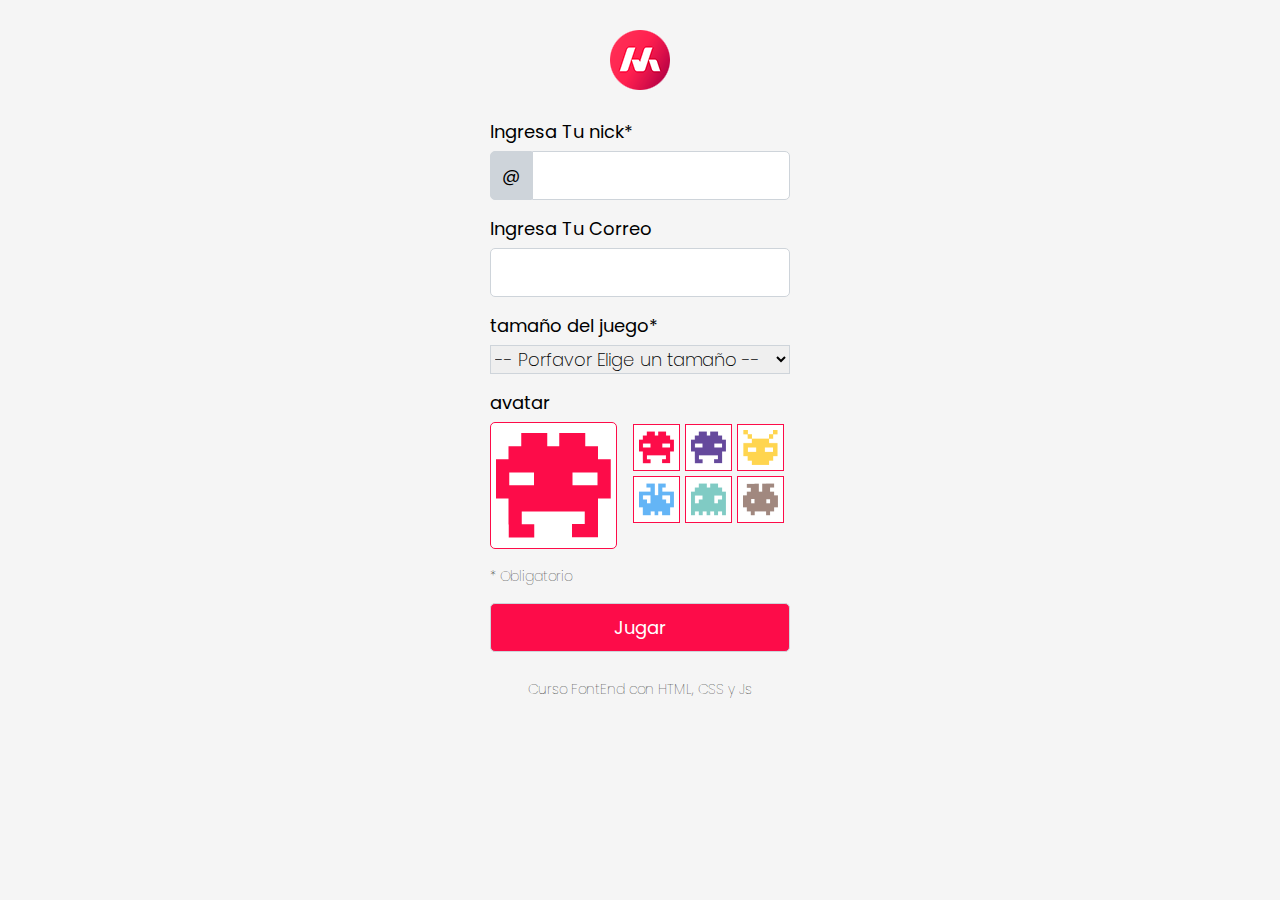
<file: juego/index.html>
<!DOCTYPE html>
<html lang="es">
<head>
    <meta charset="UTF-8">
    <meta http-equiv="X-UA-Compatible" content="IE=edge">
    <meta name="viewport" content="width=device-width, initial-scale=1.0">
    <title>juego mastermind</title>
    <link rel="stylesheet" href="./css/reset.css">
    <link rel="stylesheet" href="./css/style.css">
    <link rel="preconnect" href="https://fonts.googleapis.com">
    <link rel="preconnect" href="https://fonts.gstatic.com" crossorigin>
    <link href="https://fonts.googleapis.com/css2?family=Poppins:wght@100;200;300&display=swap" rel="stylesheet">
    <link rel="shortcut icon" href="./img/logo.png" type="image/x-icon">
</head>
<body>
    <!--Header-->
    <header>
        <img src="./img/logo.png" alt="Logo mastermind">
    </header>
    <main>
        <div>
            <p id="error"></p>
        </div>
        <form action="juego.html" id="formEntrada">
            <div class="itemform">
                <label for="nick">Ingresa Tu nick*</label>
                <input type="text" name="nick" value="@" id="nicka" readonly>
                <input type="text" name="nick" id="nick">
            </div>
            <div class="itemform">
                <label for="nick">Ingresa Tu Correo</label>
                <input type="email" name="email" id="email">
            </div>
            <div class="itemform">
                <label for="tamano">tamaño del juego*</label>
                <select name="tamano" id="tamano">
                    <option value="0">-- Porfavor Elige un tamaño --</option>
                    <option value="1">4x4</option>
                    <option value="2">5x5</option>
                    <option value="3">6x6</option>
                </select>
            </div>
        </div>
        <div class="itemform">
            <div id="avatar">
                <label for="avatar">avatar</label>
                <div id="avatarContainer">
                    <img src="./img/avatar1.png" alt="" id="avatarImg">
                </div>
            </div>
            <div id="avatargrid">
                <div class="avatarItem">
                    <img src="./img/avatar1.png" class="avatarImgItem" alt="" width="35" draggable="true">
                </div>
                <div class="avatarItem">
                    <img src="./img/avatar2.png" class="avatarImgItem" alt="" width="35" draggable="true">
                </div>
                <div class="avatarItem">
                    <img src="./img/avatar3.png" class="avatarImgItem" alt="" width="35" draggable="true">
                </div>
                <div class="avatarItem">
                    <img src="./img/avatar4.png" class="avatarImgItem" alt="" width="35" draggable="true">
                </div>
                <div class="avatarItem">
                    <img src="./img/avatar5.png" class="avatarImgItem" alt="" width="35" draggable="true">
                </div>
                <div class="avatarItem">
                    <img src="./img/avatar6.png" class="avatarImgItem" alt="" width="35" draggable="true">
                </div>
            </div>
        </div>
        <div class="itemform">
            <p>* Obligatorio</p>
        </div>
            <div class="itemform">
                <input type="submit" value="Jugar" id="btn">
            </div> 
        </form>
    </main>
    <footer>
        <p>Curso FontEnd con HTML, CSS y Js </p>
    </footer>
    <script src="./js/datosusurio.js"></script>
    <script src="./js/app.js"></script>
</body>
</html>
</file>
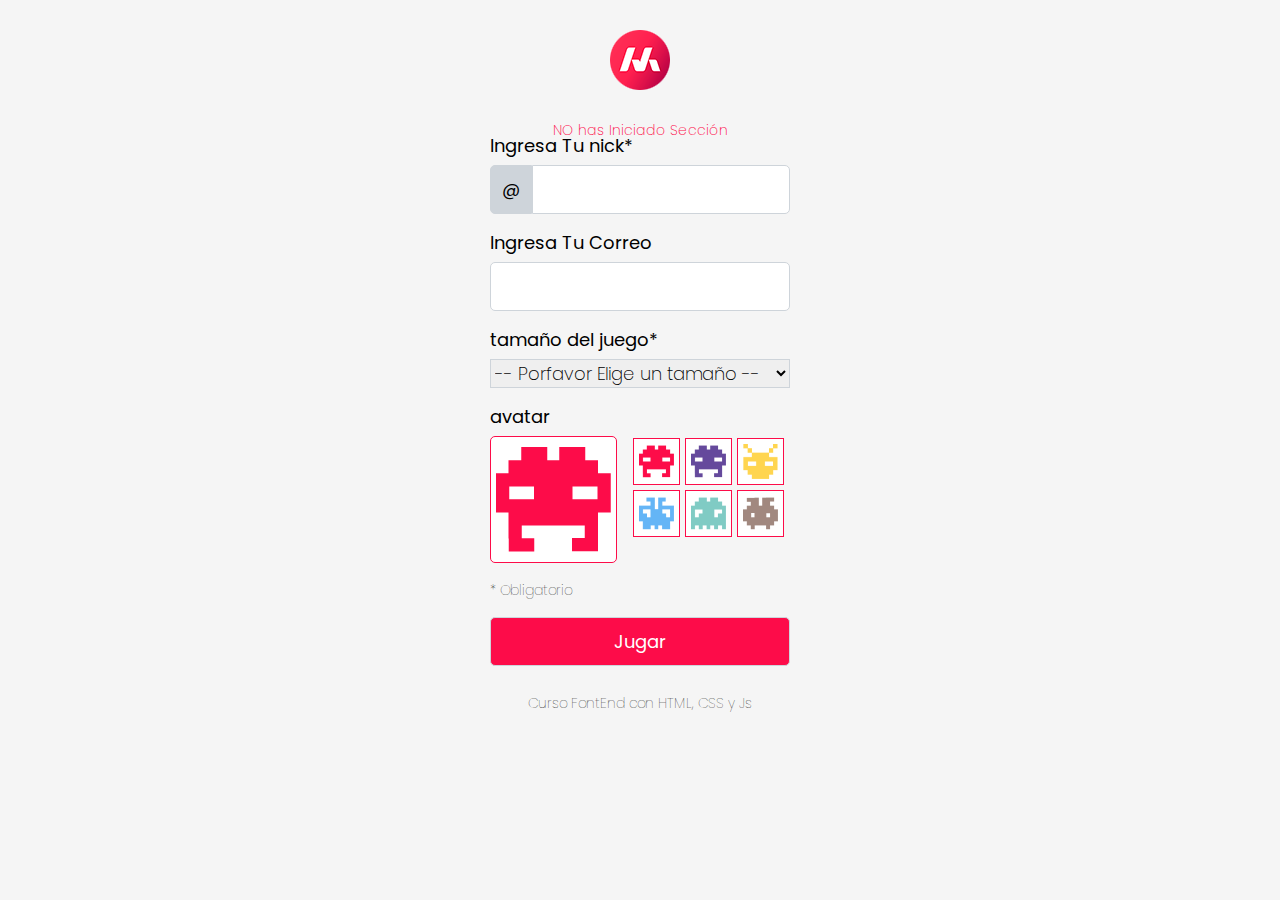
<file: juego/juego.html>
<!DOCTYPE html>
<html lang="es">
<head>
    <meta charset="UTF-8">
    <meta http-equiv="X-UA-Compatible" content="IE=edge">
    <meta name="viewport" content="width=device-width, initial-scale=1.0">
    <title>juego</title>
</head>
<body>
    juego Html
    <script src="./js/datosusurio.js"></script>
    <script src="./js/juego.js"></script>
</body>
</html>
</file>
<file: juego/css/style.css>
body{
    font-family: 'Poppins', sans-serif;
    background-color: #f5f5f5;
}

header , footer{
    text-align: center;
    width: 300px;
    margin: 30px auto 0px auto;
}

main{
    width: 300px;
    margin: 30px auto 0px auto;
}
form{
    display: flex;
    flex-direction: column;
    row-gap: 20px;
    font-size: 18px;
}
label{
    display: block;
    margin-bottom: 10px;
}
input{
    display: inline;
    font-family: 'Poppins', sans-serif;
    width: 236px;
    border:1px solid #ced4da ;
    padding: 10px;
    border-radius: 0px 5px 5px 0px;
    font-weight: 200;
    font-size: 18px;
}
input[type="email"]{
    border: 1px solid #ced4da;
    font-weight: 200;
    font-size:18px;
    border-radius: 5px;
    width: 278px;
}
input[type="submit"]{
    background-color: #fd0c49;
    color: #fff;
    border-radius: 5px;
    font-weight: 400;
    width: 100%;
}
select {
    font-family: 'Poppins', sans-serif;
    width: 100%;
    border: 1px solid #ced4da;
    font-weight: 200;
    font-size: 18px;
}
footer{
    font-weight: 100;
}
p{
    font-weight: 100;
    font-size: 14px;
}
/* ID y Clases*/
#nicka{
    font-family: 'Poppins', sans-serif;
    float: left;
    text-align: center;
    width: 20px;
    border: 1px solid #ced4da;
    border-radius: 5px 0px 0px 5px;
    padding: 10px;
    background-color: #ced4da;
    font-weight: 400;
    font-size: 18px;
}
#error{
    font-weight: 200;
    text-align: center;
    color: #fd0c49;
}
.avatarItem{
    background-color: #fff;
    border: solid 1px #fd0c49;
    width: 40px;
    height: 40px;
    padding-top: 5px;
    padding-left: 5px;

}
#avatar{
    float: left;
}
#avatarContainer{
    display: flex;
    background-color: #fff;
    border: solid 1px #fd0c49;
    border-radius: 5px;
    width: 125px;
    height: 125px;
    justify-content: center;
    align-items: center;
    margin-right: 10px;
}
#avatargrid{
    display: flex;
    justify-content: center;
    align-items: center;
    flex-wrap: wrap;
    gap: 5px;
    margin-top: 30px;
}
</file>
